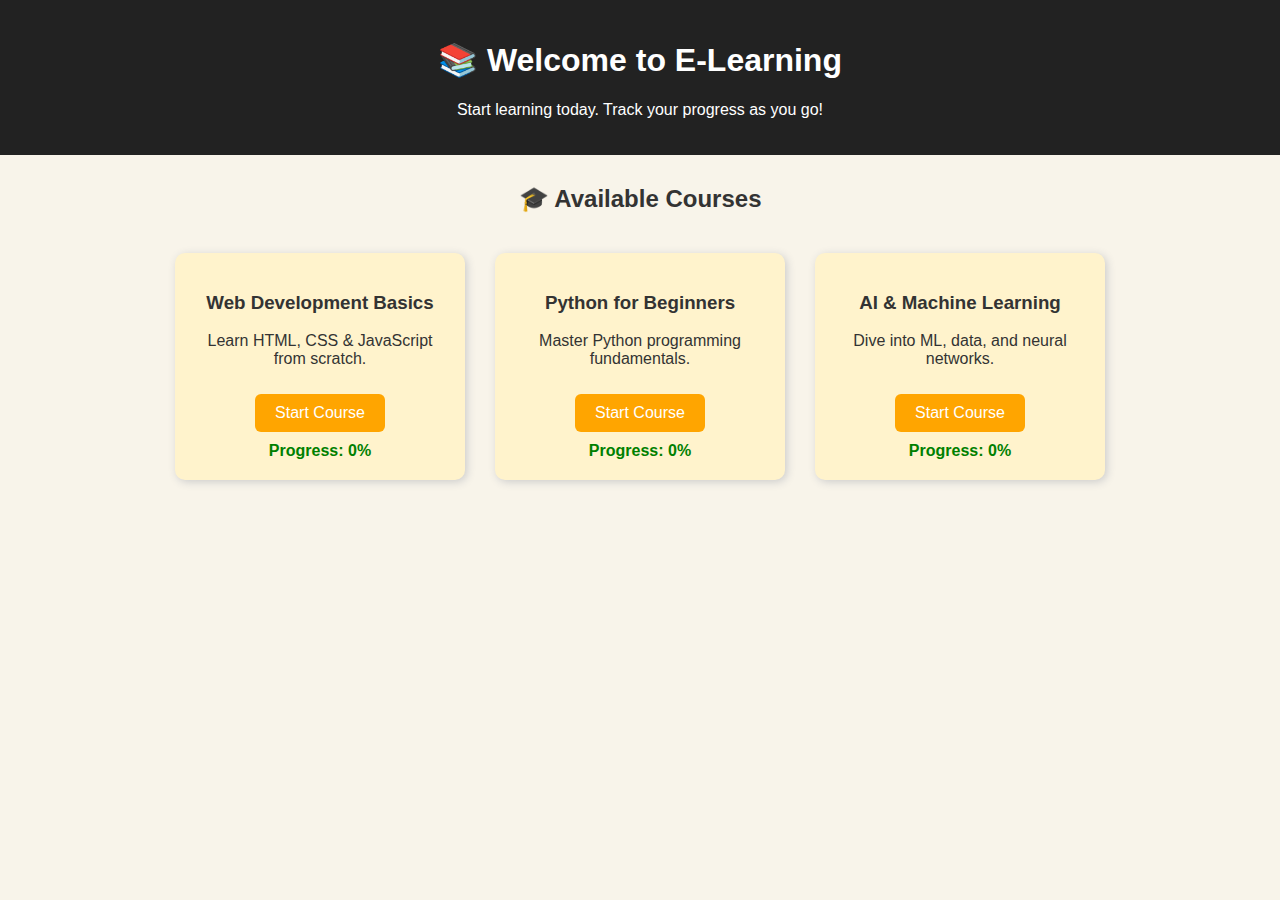
<file: index.html>
<!DOCTYPE html>
<html lang="en">
<head>
  <meta charset="UTF-8" />
  <title>E-Learning Platform</title>
  <link rel="stylesheet" href="style1.css" />
</head>
<body>
  <header>
    <h1>📚 Welcome to E-Learning</h1>
    <p>Start learning today. Track your progress as you go!</p>
  </header>

  <h2>🎓 Available Courses</h2>
  <div class="courses-container">
    <div class="course-card">
      <h3>Web Development Basics</h3>
      <p>Learn HTML, CSS & JavaScript from scratch.</p>
      <a href="courses.html?course=web" class="start-btn">Start Course</a>
      <div id="progress-web" class="progress">Progress: 0%</div>
    </div>

    <div class="course-card">
      <h3>Python for Beginners</h3>
      <p>Master Python programming fundamentals.</p>
      <a href="courses.html?course=python" class="start-btn">Start Course</a>
      <div id="progress-python" class="progress">Progress: 0%</div>
    </div>

    <div class="course-card">
      <h3>AI & Machine Learning</h3>
      <p>Dive into ML, data, and neural networks.</p>
      <a href="courses.html?course=ai" class="start-btn">Start Course</a>
      <div id="progress-ai" class="progress">Progress: 0%</div>
    </div>
  </div>

  <script>
    function updateProgress(id, key, totalSeconds) {
      const watched = localStorage.getItem(key);
      const percent = watched ? Math.min(100, Math.floor((watched / totalSeconds) * 100)) : 0;
      document.getElementById(id).textContent = `Progress: ${percent}%`;
    }

    updateProgress("progress-web", "progress_web", 600);
    updateProgress("progress-python", "progress_python", 900);
    updateProgress("progress-ai", "progress_ai", 1200);
  </script>
</body>
</html>
</file>
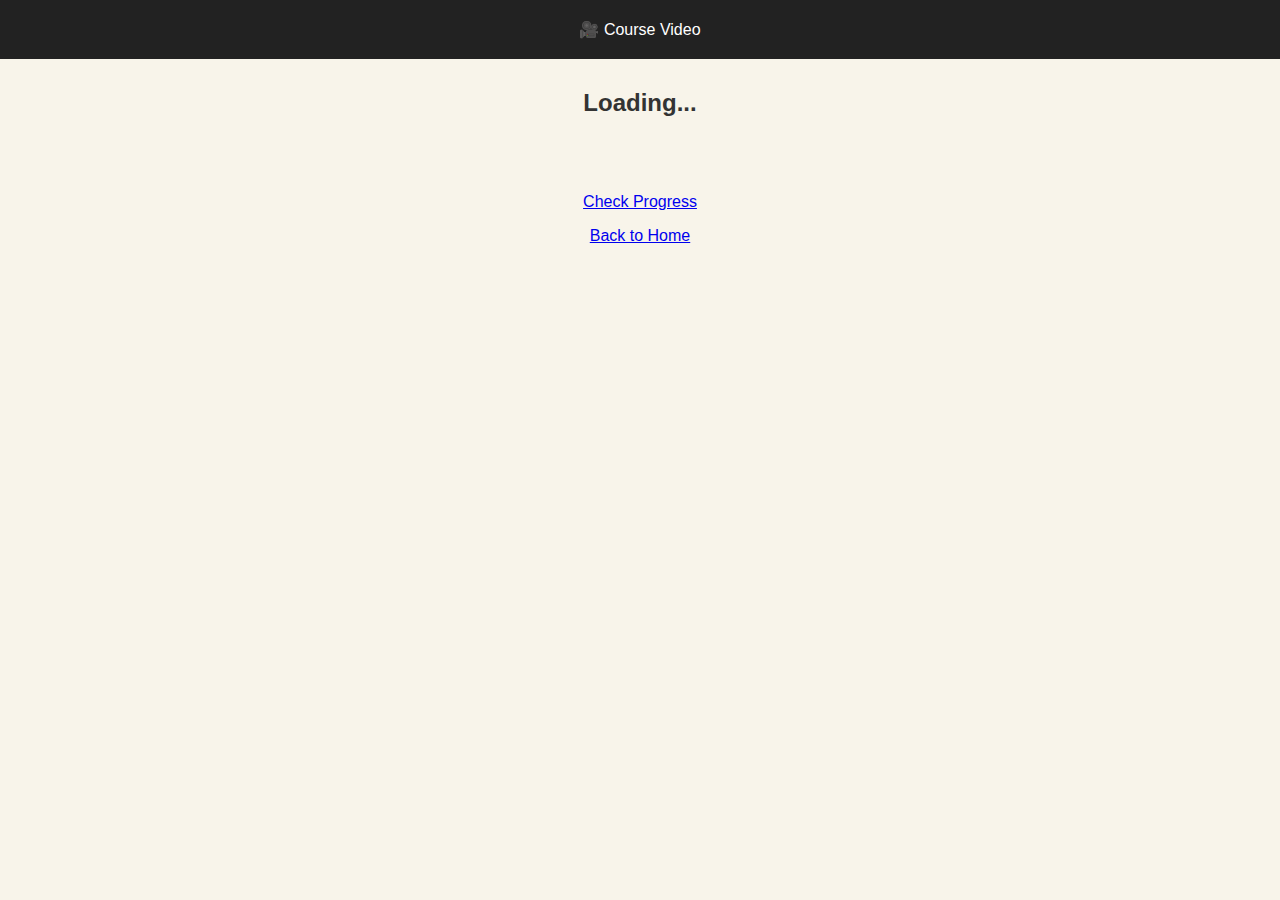
<file: courses.html>
<!DOCTYPE html>
<html lang="en">
<head>
  <meta charset="UTF-8">
  <title>Course Player</title>
  <link rel="stylesheet" href="style1.css">
  <script src="https://www.youtube.com/iframe_api"></script>
</head>
<body>
  <header>🎥 Course Video</header>
  <h2 id="course-title">Loading...</h2>
  <div id="player-container" style="padding: 20px;"></div>
  <p><a href="progress.html">Check Progress</a></p>
  <p><a href="index.html">Back to Home</a></p>

  <script>
    const urlParams = new URLSearchParams(window.location.search);
    const course = urlParams.get('course');

    const courseData = {
      web: {
        title: "Web Development Basics",
        videoId: "UB1O30fR-EE"
      },
      python: {
        title: "Python for Beginners",
        videoId: "_uQrJ0TkZlc"
      },
      ai: {
        title: "AI & Machine Learning",
        videoId: "aircAruvnKk"
      }
    };

    let player;
    let watchedSeconds = 0;
    let interval;
    const progressKey = `progress_${course}`;

    function onYouTubeIframeAPIReady() {
      const selected = courseData[course];
      if (!selected) return;

      document.getElementById("course-title").textContent = selected.title;

      player = new YT.Player('player-container', {
        height: '405',
        width: '720',
        videoId: selected.videoId,
        events: {
          onStateChange: onPlayerStateChange
        }
      });
    }

    function onPlayerStateChange(event) {
      if (event.data === YT.PlayerState.PLAYING) {
        interval = setInterval(() => {
          watchedSeconds++;
          localStorage.setItem(progressKey, watchedSeconds);
        }, 1000);
      } else {
        clearInterval(interval);
      }
    }

    window.onYouTubeIframeAPIReady = onYouTubeIframeAPIReady;
  </script>
</body>
</html>
</file>
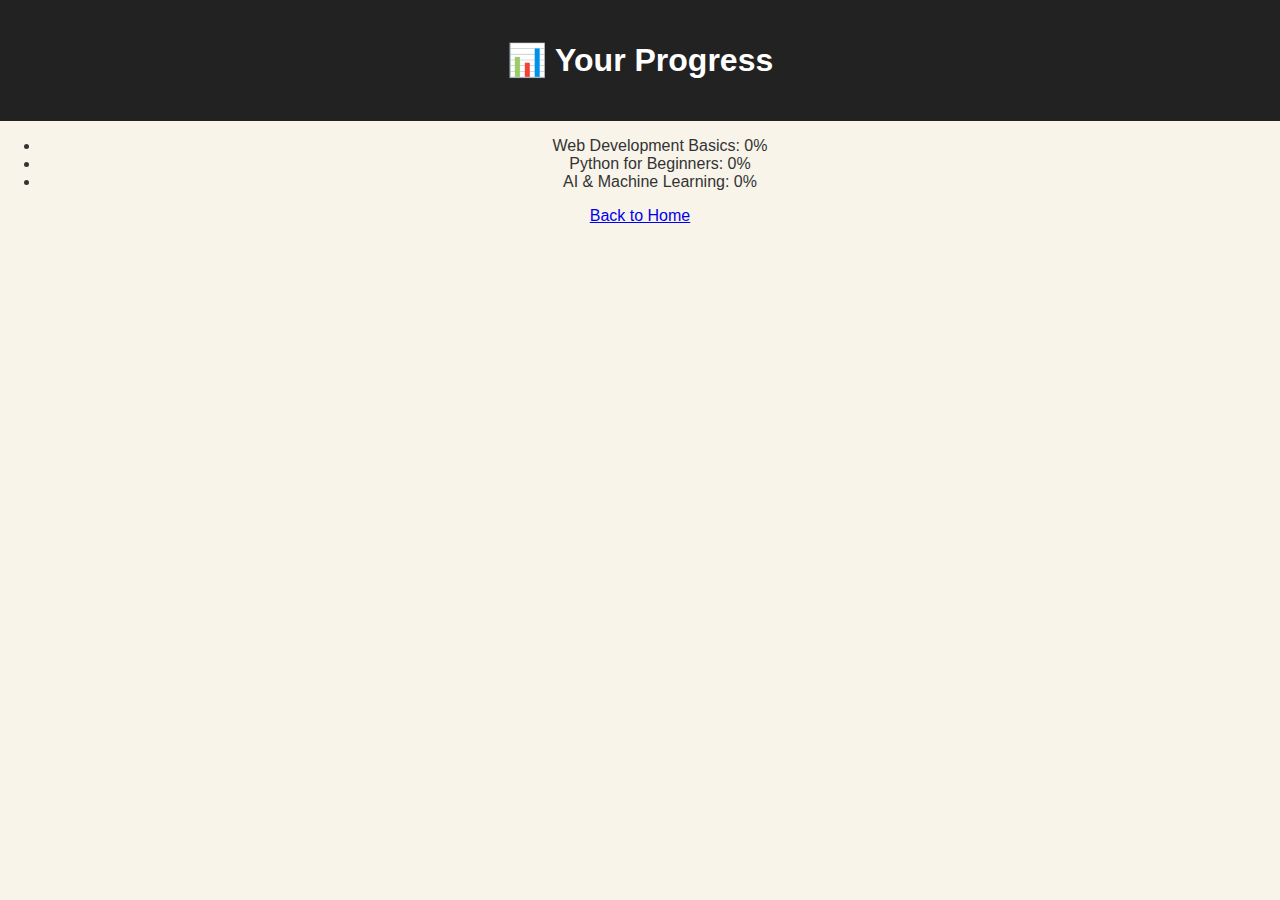
<file: progress.html>
<!DOCTYPE html>
<html lang="en">
<head>
  <meta charset="UTF-8" />
  <title>Course Progress</title>
  <link rel="stylesheet" href="style1.css" />
</head>
<body>
  <header>
    <h1>📊 Your Progress</h1>
  </header>

  <ul>
    <li>Web Development Basics: <span id="p-web">0%</span></li>
    <li>Python for Beginners: <span id="p-python">0%</span></li>
    <li>AI & Machine Learning: <span id="p-ai">0%</span></li>
  </ul>
  <p><a href="index.html">Back to Home</a></p>

  <script>
    function showProgress(id, key, totalSeconds) {
      const val = localStorage.getItem(key);
      const percent = val ? Math.min(100, Math.floor((val / totalSeconds) * 100)) : 0;
      document.getElementById(id).textContent = `${percent}%`;
    }

    showProgress("p-web", "progress_web", 600);
    showProgress("p-python", "progress_python", 900);
    showProgress("p-ai", "progress_ai", 1200);
  </script>
</body>
</html>
</file>
<file: style1.css>
body {
  font-family: Arial, sans-serif;
  background: #f8f4ea;
  color: #333;
  margin: 0;
  padding: 0;
  text-align: center;
}

header {
  background: #222;
  color: white;
  padding: 20px;
}

h2 {
  margin-top: 30px;
}

.courses-container {
  display: flex;
  justify-content: center;
  gap: 30px;
  margin: 40px auto;
  flex-wrap: wrap;
}

.course-card {
  background: #fff3cc;
  padding: 20px;
  border-radius: 10px;
  box-shadow: 2px 2px 8px #ccc;
  width: 250px;
}

.start-btn {
  display: inline-block;
  padding: 10px 20px;
  background: orange;
  color: white;
  border-radius: 6px;
  text-decoration: none;
  margin: 10px 0;
}

.progress {
  color: green;
  font-weight: bold;
}
</file>
